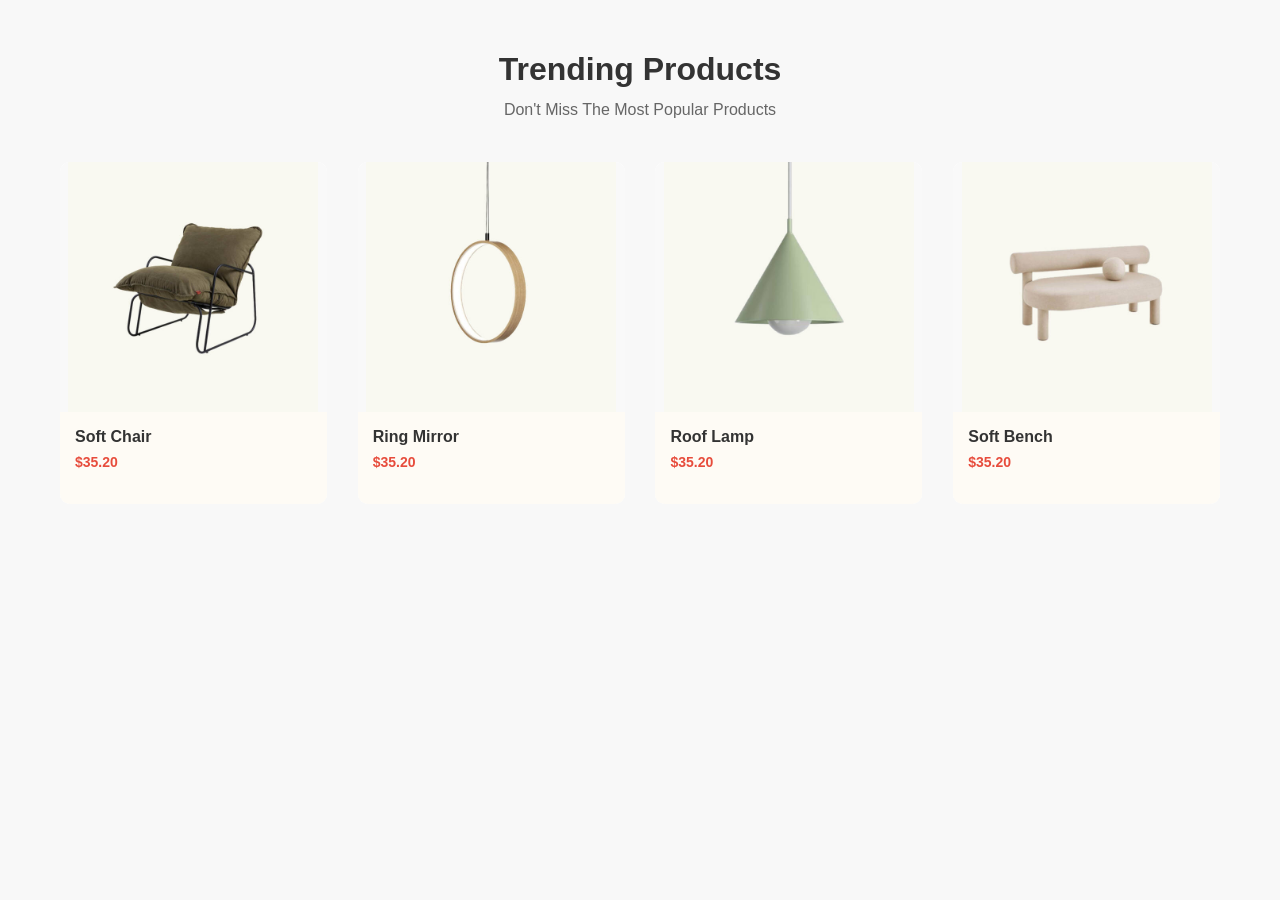
<file: ahmed-Ecommerce 2/Section 3/Ecommerce 2/index.html>
<!DOCTYPE html>
<html lang="en">
<head>
    <meta charset="UTF-8">
    <meta name="viewport" content="width=device-width, initial-scale=1.0">
    <title>Trending Products</title>
    <link rel="stylesheet" href="css/bootstrap.css">
    <link rel="stylesheet" href="css/style.css">
   
</head>
<body>
<!--------------------Trending Products-----------------> 
<!----------------Section 5------------------------------->
    <div class="container">
        <div class="section-title">
            <h2>Trending Products</h2>
            <p>Don't Miss The Most Popular Products</p>
        </div>
        <div class="product-grid">
            <div class="product-item">
                <div class="product-thumb">
                    <img src="photos/Soft Chair.jpg" alt="Soft Chair">
                </div>
                <div class="product-info">
                    <div>
                        <h3 class="product-title">Soft Chair</h3>
                        <p class="product-price">$35.20</p>
                    </div>
                    <div class="add-to-cart">Add to Cart</div>
                </div>
            </div>

            <div class="product-item">
                <div class="product-thumb">
                    <img src="photos/Ring Mirror.jpg" alt="Ring Mirror">
                </div>
                <div class="product-info">
                    <div>
                        <h3 class="product-title">Ring Mirror</h3>
                        <p class="product-price">$35.20</p>
                    </div>
                    <div class="add-to-cart">Add to Cart</div>
                </div>
            </div>

            <div class="product-item">
                <div class="product-thumb">
                    <img src="photos/Roof Lamp.jpg" alt="Roof Lamp">
                </div>
                <div class="product-info">
                    <div>
                        <h3 class="product-title">Roof Lamp</h3>
                        <p class="product-price">$35.20</p>
                    </div>
                    <div class="add-to-cart">Add to Cart</div>
                </div>
            </div>

            <div class="product-item">
                <div class="product-thumb">
                    <img src="photos/Soft Bench.jpg" alt="Soft Bench">
                </div>
                <div class="product-info">
                    <div>
                        <h3 class="product-title">Soft Bench</h3>
                        <p class="product-price">$35.20</p>
                    </div>
                    <div class="add-to-cart">Add to Cart</div>
                </div>
            </div>
        </div>
    </div>
    <script src="js/bootstrap.js"></script>
    <script src="js/jquery-3.7.1.min.js"></script>
    <script src="js/text.js"></script>
</body>
</html>
</file>
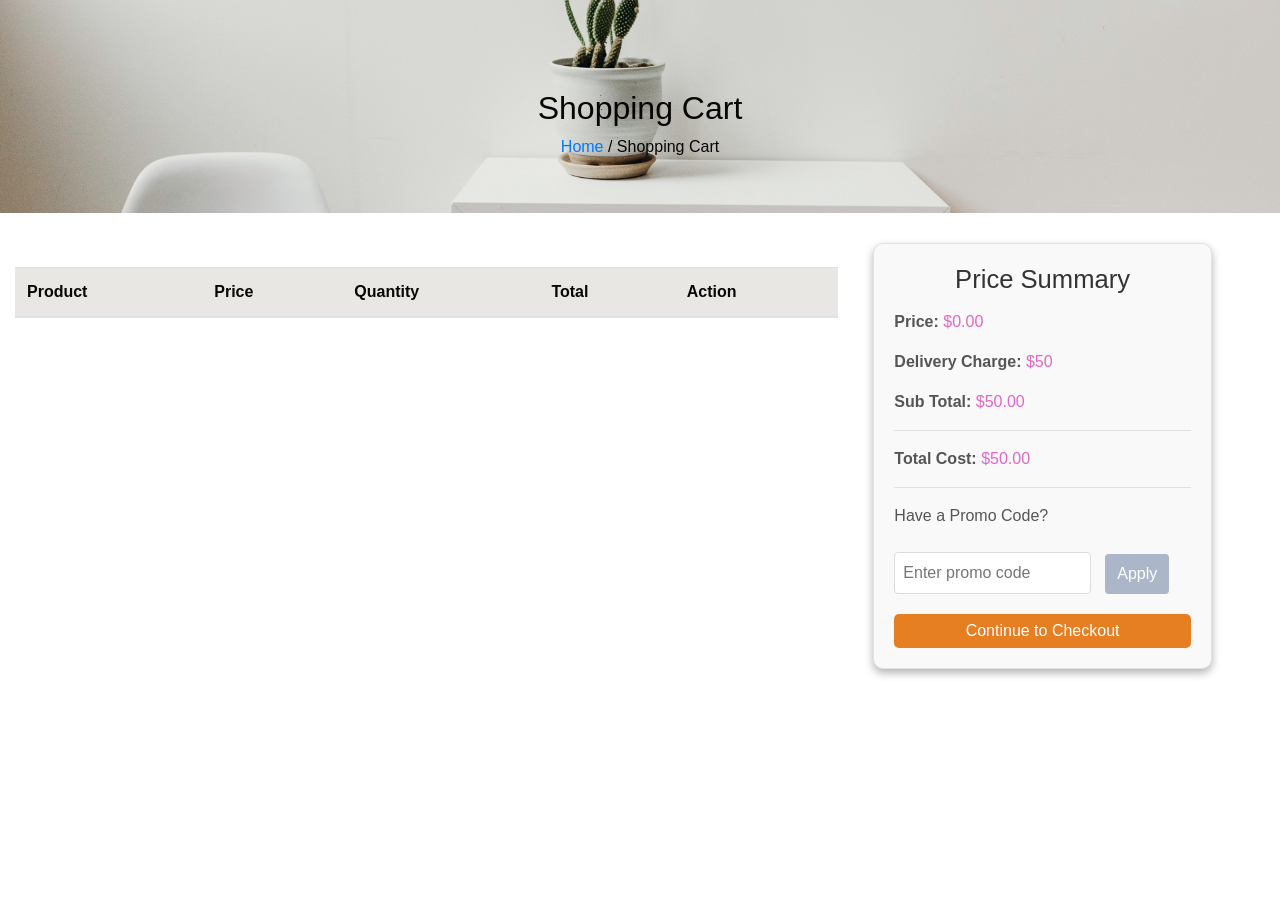
<file: Section 3/cart.html>
<!DOCTYPE html>
<html lang="en">

<head>
    <meta charset="UTF-8">
    <meta name="viewport" content="width=device-width, initial-scale=1.0">
    <title>Top Selling Products</title>
    <!-- Owl Carousel CSS -->
    <link rel="stylesheet" href="https://cdnjs.cloudflare.com/ajax/libs/OwlCarousel2/2.3.4/assets/owl.carousel.min.css">
    <link rel="stylesheet"
        href="https://cdnjs.cloudflare.com/ajax/libs/OwlCarousel2/2.3.4/assets/owl.theme.default.min.css">
    <!-- Bootstrap CSS -->
    <link rel="stylesheet" href="https://maxcdn.bootstrapcdn.com/bootstrap/4.5.2/css/bootstrap.min.css">
    <!-- Font Awesome CSS -->
    <link rel="stylesheet" href="https://cdnjs.cloudflare.com/ajax/libs/font-awesome/5.15.4/css/all.min.css">
    <!----Css-->
    <link rel="stylesheet" href="style.css">
</head>

<body>
    <div class="container-fluid">
        <div class="row">
            <div class="text-center position-relative">
                <img src="photos/bread-bg.png" alt="Shopping Cart" class="img-fluid">
                <div class="header-text">
                    <h2 class="my-2">Shopping Cart</h2>
                    <p><a href="index1.html">Home</a> / Shopping Cart</p>
                </div>
            </div>
            <div class="col-md-8 mt-4">
                <table class="table table-hover">
                    <thead>
                        <tr>
                            <th>Product</th>
                            <th>Price</th>
                            <th>Quantity</th>
                            <th>Total</th>
                            <th>Action</th>
                        </tr>
                    </thead>
                    <tbody>
                        <tr>
                            <!-- <td>Stylish Sofa</td>
                            <td>$50</td>
                            <td>
                                <input type="number" value="1" class="quantity form-control">
                            </td>
                            <td class="total">$50</td>
                            <td><button class="btn btn-danger remove"><i class="fas fa-trash-alt"></i></button></td> -->
                        </tr>
                        <tr>
                            <!-- <td>Trendy Armchair</td>
                            <td>$50</td>
                            <td>
                                <input type="number" value="1" class="quantity form-control">
                            </td>
                            <td class="total">$50</td>
                            <td><button class="btn btn-danger remove"><i class="fas fa-trash-alt"></i></button></td> -->
                        </tr>
                    </tbody>
                </table>
            </div>
            <div class="cart-summary">
                <h5 class="summary-title">Price Summary</h5>
                <div class="summary-details">
                    <div class="total-box">
                        <p class="price-label">Price: <span id="price" class="price-value">$0</span></p>
                    </div>
                    <div class="total-box">
                        <p class="price-label">Delivery Charge: <span id="delivery" class="price-value">$50</span></p>
                    </div>
                    <div class="total-box">
                        <p class="price-label">Sub Total: <span id="subtotal" class="price-value">$0</span></p>
                    </div>
                    <hr class="summary-divider">
                    <div class="total-cost">
                        <p class="price-label">Total Cost: <span id="total-cost" class="total-value">$0</span></p>
                    </div>
                    <hr class="summary-divider">
                    <div class="promo-code">
                        <p class="promo-label">Have a Promo Code?</p>
                        <input type="text" placeholder="Enter promo code" class="promo-input">
                        <button class="btn promo-btn">Apply</button>
                    </div>
                </div>
                <button id="checkout-btn" class="btn btn-custom btn-block mt-3">Continue to Checkout</button>
            </div>
        </div>
    </div>
    </div>



    <!-- jQuery -->
    <script src="https://code.jquery.com/jquery-3.5.1.min.js"></script>
    <!-- Bootstrap JS -->
    <script src="https://maxcdn.bootstrapcdn.com/bootstrap/4.5.2/js/bootstrap.min.js"></script>
    <!-- Owl Carousel JS -->
    <script src="https://cdnjs.cloudflare.com/ajax/libs/OwlCarousel2/2.3.4/owl.carousel.min.js"></script>
    <!----jS---->
    <script src="ziko.js"></script>

</body>

</html>
</file>
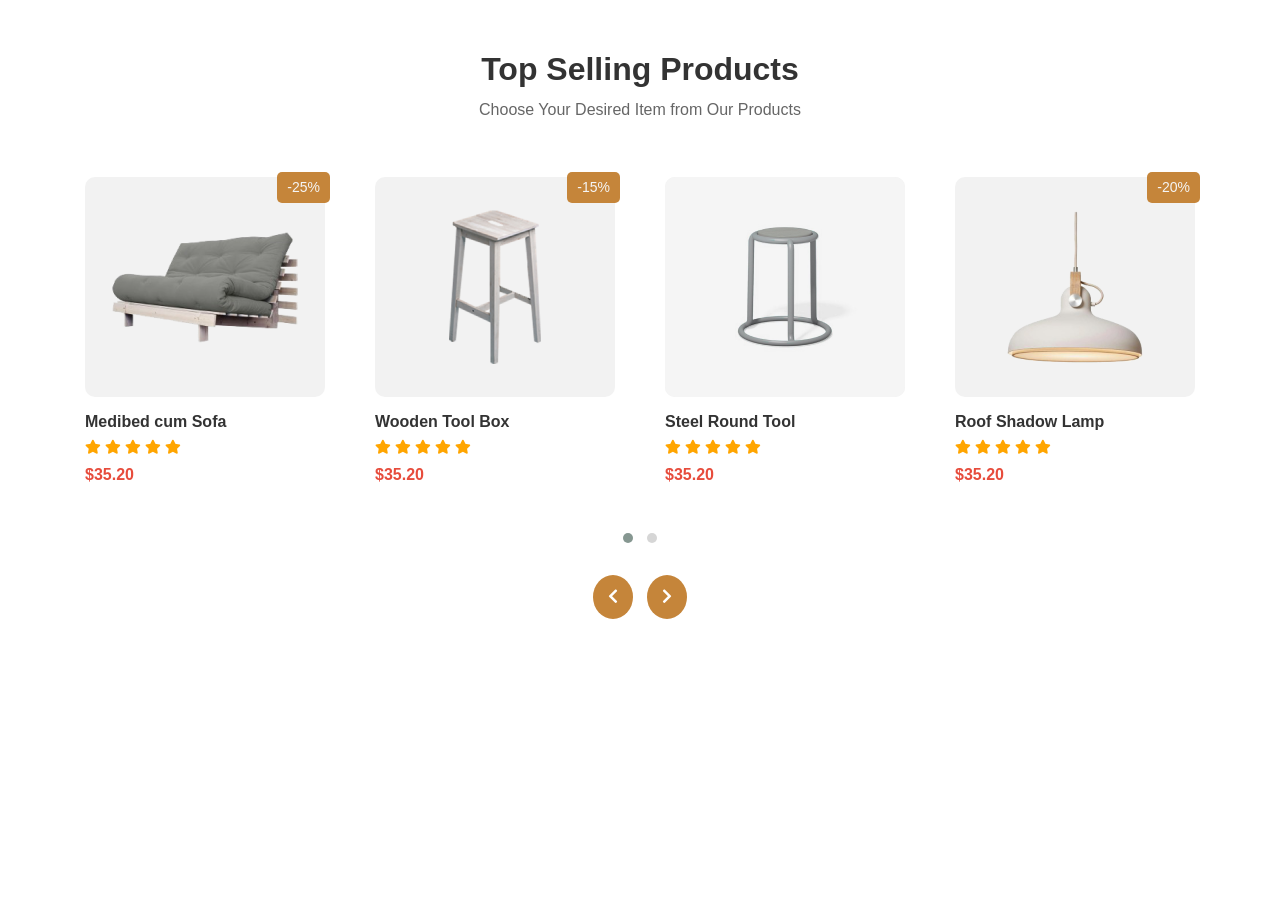
<file: Section 3/index1.html>
<!DOCTYPE html>
<html lang="en">

<head>
    <meta charset="UTF-8">
    <meta name="viewport" content="width=device-width, initial-scale=1.0">
    <title>Top Selling Products</title>
    <!-- Owl Carousel CSS -->
    <link rel="stylesheet" href="https://cdnjs.cloudflare.com/ajax/libs/OwlCarousel2/2.3.4/assets/owl.carousel.min.css">
    <link rel="stylesheet"
        href="https://cdnjs.cloudflare.com/ajax/libs/OwlCarousel2/2.3.4/assets/owl.theme.default.min.css">
    <!-- Bootstrap CSS -->
    <link rel="stylesheet" href="https://maxcdn.bootstrapcdn.com/bootstrap/4.5.2/css/bootstrap.min.css">
    <!-- Font Awesome CSS -->
    <link rel="stylesheet" href="https://cdnjs.cloudflare.com/ajax/libs/font-awesome/5.15.4/css/all.min.css">
    <!----Css-->
    <link rel="stylesheet" href="style.css">
</head>

<body>
  <!-----------------Section 3------------------------------>
    <div class="container">
        <div class="section-title">
            <h2>Top Selling Products</h2>
            <p>Choose Your Desired Item from Our Products</p>
        </div>
        <div class="owl-carousel owl-theme" id="owl-demo">
            <!-- Product 1 -->
            <div class="item">
                <div class="discount-icon">-25%</div>
                <div class="top-prod-thumb">
                    <img src="photos/cum sofa.png" alt="Medibed cum Sofa">
                    <ul class="top-prod-thumb-icons">
                        <li class="icon-list">
                            <i class="fas fa-shopping-cart" onclick="addToCart('Medibed cum Sofa', 35.20,'photos/cum sofa.png')"></i>
                        </li>
                        <li class="icon-list"><i class="fas fa-heart"></i></li>
                        <li class="icon-list"><i class="fas fa-eye"></i></li>
                    </ul>
                </div>
                <div class="top-prod-content">
                    <h4 class="top-product-title">Medibed cum Sofa</h4>
                    <div class="stars">
                        <i class="fas fa-star"></i>
                        <i class="fas fa-star"></i>
                        <i class="fas fa-star"></i>
                        <i class="fas fa-star"></i>
                        <i class="fas fa-star"></i>
                    </div>
                    <p class="product-price">$35.20</p>
                </div>
            </div>
            <!-- Product 2 -->
            <div class="item">
                <div class="discount-icon">-15%</div>
                <div class="top-prod-thumb">
                    <img src="photos/tool box.png" alt="Wooden Tool Box">
                    <ul class="top-prod-thumb-icons">
                        <li class="icon-list">
                            <i class="fas fa-shopping-cart" onclick="addToCart('Wooden Tool Box', 35.20, 'photos/tool box.png')"></i>
                        </li>
                        <li class="icon-list"><i class="fas fa-heart"></i></li>
                        <li class="icon-list"><i class="fas fa-eye"></i></li>
                    </ul>
                </div>
                <div class="top-prod-content">
                    <h4 class="top-product-title">Wooden Tool Box</h4>
                    <div class="stars">
                        <i class="fas fa-star"></i>
                        <i class="fas fa-star"></i>
                        <i class="fas fa-star"></i>
                        <i class="fas fa-star"></i>
                        <i class="fas fa-star"></i>
                    </div>
                    <p class="product-price">$35.20</p>
                </div>
            </div>
            <!-- Product 3 -->
            <div class="item">
                <!-- <div class="discount-icon">-10%</div> -->
                <div class="top-prod-thumb">
                    <img src="photos/steel round tool.png" alt="Steel Round Tool">
                    <ul class="top-prod-thumb-icons">
                        <li class="icon-list">
                            <i class="fas fa-shopping-cart" onclick="addToCart('Steel Round Tool', 35.20, 'photos/steel round tool.png')"></i>
                        </li>
                        <li class="icon-list"><i class="fas fa-heart"></i></li>
                        <li class="icon-list"><i class="fas fa-eye"></i></li>
                    </ul>
                </div>
                <div class="top-prod-content">
                    <h4 class="top-product-title">Steel Round Tool</h4>
                    <div class="stars">
                        <i class="fas fa-star"></i>
                        <i class="fas fa-star"></i>
                        <i class="fas fa-star"></i>
                        <i class="fas fa-star"></i>
                        <i class="fas fa-star"></i>
                    </div>
                    <p class="product-price">$35.20</p>
                </div>
            </div>
            <!-- Product 4 -->
            <div class="item">
                <div class="discount-icon">-20%</div>
                <div class="top-prod-thumb">
                    <img src="photos/roof shadow lamp.png" alt="Roof Shadow Lamp">
                    <ul class="top-prod-thumb-icons">
                        <li class="icon-list">
                            <i class="fas fa-shopping-cart" onclick="addToCart('Roof Shadow Lamp', 35.20, 'photos/roof shadow lamp.png')"></i>
                        </li>
                        <li class="icon-list"><i class="fas fa-heart"></i></li>
                        <li class="icon-list"><i class="fas fa-eye"></i></li>
                    </ul>
                </div>
                <div class="top-prod-content">
                    <h4 class="top-product-title">Roof Shadow Lamp</h4>
                    <div class="stars">
                        <i class="fas fa-star"></i>
                        <i class="fas fa-star"></i>
                        <i class="fas fa-star"></i>
                        <i class="fas fa-star"></i>
                        <i class="fas fa-star"></i>
                    </div>
                    <p class="product-price">$35.20</p>
                </div>
            </div>
            <!-- Product 5 -->
            <div class="item">
                <div class="discount-icon">New</div>
                <div class="top-prod-thumb">
                    <img src="photos/Armchair.png" alt="New trendy Armchair">
                    <ul class="top-prod-thumb-icons">
                        <li class="icon-list">
                            <i class="fas fa-shopping-cart" onclick="addToCart('New trendy Armchair', 35.20, 'photos/Armchair.png')"></i>
                        </li>
                        <li class="icon-list"><i class="fas fa-heart"></i></li>
                        <li class="icon-list"><i class="fas fa-eye"></i></li>
                    </ul>
                </div>
                <div class="top-prod-content">
                    <h4 class="top-product-title">New trendy Armchair</h4>
                    <div class="stars">
                        <i class="fas fa-star"></i>
                        <i class="fas fa-star"></i>
                        <i class="fas fa-star"></i>
                        <i class="fas fa-star"></i>
                        <i class="fas fa-star"></i>
                    </div>
                    <p class="product-price">$35.20</p>
                </div>
            </div>
            <!-- Product 6 -->
            <div class="item">
                <div class="discount-icon">Hot</div>
                <div class="top-prod-thumb">
                    <img src="photos/Round chair.png" alt="Tulip Round chair">
                    <ul class="top-prod-thumb-icons">
                        <li class="icon-list">
                            <i class="fas fa-shopping-cart" onclick="addToCart('Tulip Round chair', 35.20, 'photos/Round chair.png')"></i>
                        </li>
                        <li class="icon-list"><i class="fas fa-heart"></i></li>
                        <li class="icon-list"><i class="fas fa-eye"></i></li>
                    </ul>
                </div>
                <div class="top-prod-content">
                    <h4 class="top-product-title">Tulip Round chair</h4>
                    <div class="stars">
                        <i class="fas fa-star"></i>
                        <i class="fas fa-star"></i>
                        <i class="fas fa-star"></i>
                        <i class="fas fa-star"></i>
                        <i class="fas fa-star"></i>
                    </div>
                    <p class="product-price">$35.20</p>
                </div>
            </div>
            <!-- Product 7 -->
            <div class="item">
                <div class="discount-icon">-20%</div>
                <div class="top-prod-thumb">
                    <img src="photos/wooden chair.png" alt="Deluxe Wooden chair">
                    <ul class="top-prod-thumb-icons">
                        <li class="icon-list">
                            <i class="fas fa-shopping-cart" onclick="addToCart('Deluxe Wooden chair', 35.20, 'photos/wooden chair.png')"></i>
                        </li>
                        <li class="icon-list"><i class="fas fa-heart"></i></li>
                        <li class="icon-list"><i class="fas fa-eye"></i></li>
                    </ul>
                </div>
                <div class="top-prod-content">
                    <h4 class="top-product-title">Deluxe Wooden chair</h4>
                    <div class="stars">
                        <i class="fas fa-star"></i>
                        <i class="fas fa-star"></i>
                        <i class="fas fa-star"></i>
                        <i class="fas fa-star"></i>
                        <i class="fas fa-star"></i>
                    </div>
                    <p class="product-price">$35.20</p>
                </div>
            </div>
            <!-- Product 8 -->
            <div class="item">
                <div class="discount-icon">-20%</div>
                <div class="top-prod-thumb">
                    <img src="photos/anchor trendy .png" alt="Anchor Trendy Rack">
                    <ul class="top-prod-thumb-icons">
                        <li class="icon-list">
                            <i class="fas fa-shopping-cart add-to-cart" onclick="addToCart('Anchor Trendy Rack', 35.20, 'photos/anchor trendy .png')"></i>
                        </li>
                        <li class="icon-list"><i class="fas fa-heart"></i></li>
                        <li class="icon-list"><i class="fas fa-eye"></i></li>
                    </ul>
                </div>
                <div class="top-prod-content">
                    <h4 class="top-product-title">Anchor Trendy Rack</h4>
                    <div class="stars">
                        <i class="fas fa-star"></i>
                        <i class="fas fa-star"></i>
                        <i class="fas fa-star"></i>
                        <i class="fas fa-star"></i>
                        <i class="fas fa-star"></i>
                    </div>
                    <p class="product-price">$35.20</p>
                </div>
            </div>
        </div>
        <!-------btn---------->
        <div class="navigation">
            <div class="custom-prev"><i class="fas fa-chevron-left"></i></div>
            <div class="custom-next"><i class="fas fa-chevron-right"></i></div>
        </div>
    </div>

    <!-- jQuery -->
    <script src="https://code.jquery.com/jquery-3.5.1.min.js"></script>
    <!-- Bootstrap JS -->
    <script src="https://maxcdn.bootstrapcdn.com/bootstrap/4.5.2/js/bootstrap.min.js"></script>
    <!-- Owl Carousel JS -->
    <script src="https://cdnjs.cloudflare.com/ajax/libs/OwlCarousel2/2.3.4/owl.carousel.min.js"></script>
    <!----jS---->
    <script src="ziko.js"></script>
    

</body>

</html>
</file>
<file: ahmed-Ecommerce 2/Section 3/Ecommerce 2/css/style.css>
body {
    font-family: Arial, sans-serif;
    background-color: #f8f8f8;
    margin: 0;
    padding: 0;
}

.container {
    max-width: 1200px;
    margin: 50px auto;
    padding: 0 20px;
}

.section-title {
    text-align: center;
    margin-bottom: 40px;
}

.section-title h2 {
    font-size: 32px;
    font-weight: bold;
    color: #333;
    margin-bottom: 10px;
}

.section-title p {
    font-size: 16px;
    color: #666;
}

.product-grid {
    display: flex;
    justify-content: space-between;
    gap: 20px;
}

.product-item {
    background-color: #fff;
    border-radius: 10px;
    overflow: hidden;
    transition: transform 0.3s ease, box-shadow 0.3s ease;
    width: 23%;
    text-align: left;
    position: relative;
}

.product-item:hover {
    transform: translateY(-10px);
    box-shadow: 0 8px 20px rgba(0, 0, 0, 0.1);
}

.product-thumb {
    width: 100%;
    height: 250px;
    overflow: hidden;
    background-color: #f9f9f9;
    position: relative;
}

.product-thumb img {
    width: 100%;
    height: 100%;
    object-fit: contain;
    transition: transform 0.3s ease;
}

.product-item:hover .product-thumb img {
    transform: scale(1.1);
}

.product-info {
    padding: 15px;
    background-color: rgba(254, 250, 243, 0.8);
    transition: background-color 0.3s ease;
    position: relative;
    display: flex;
    justify-content: space-between;
    align-items: center;
}

.product-title {
    font-size: 16px;
    color: #333;
    margin-bottom: 5px;
    font-weight: bold;
}

.product-price {
    font-size: 14px;
    color: #e74c3c;
    font-weight: bold;
}

.add-to-cart {
position: absolute;
bottom: 15px;
right: -100px; 
background-color: #C5853A; 
color: white;
padding: 10px 20px;
transition: all 0.5s ease; 
opacity: 0;
cursor: pointer;
}

.product-item:hover .add-to-cart {
right: 15px; 
opacity: 1;
}

.add-to-cart:active {
background-color: #5a4720; 
transition: background-color 0.2s ease;
}


.product-item:hover .product-info {
    background-color: rgba(254, 250, 243, 1);
}

@media (max-width: 992px) {
    .product-grid {
        flex-wrap: wrap;
        justify-content: center;
    }

    .product-item {
        width: 45%;
        margin-bottom: 20px;
    }
}

@media (max-width: 768px) {
    .product-item {
        width: 100%;
    }
}
</file>
<file: Section 3/style.css>
body {
    font-family: Arial, sans-serif;
    background-color: white;
    margin: 0;
    padding: 0;
}

.container {
    padding: 50px 0;
}

.section-title {
    text-align: center;
    margin-bottom: 40px;
}

.section-title h2 {
    font-size: 32px;
    font-weight: bold;
    color: #333;
    margin-bottom: 10px;
}

.section-title p {
    font-size: 16px;
    color: #666;
}

.owl-carousel .item {
    position: relative;
    text-align: center;
    padding: 15px;
    background-color: #fff;
    border-radius: 10px;
    /* box-shadow: 0px 5px 10px rgba(0, 0, 0, 0.1); */
    transition: transform 0.3s ease;
}

.owl-carousel .item:hover {
    transform: translateY(-10px);
    /* box-shadow: 0px 10px 20px rgba(0, 0, 0, 0.2); */
}

.top-prod-thumb {
    position: relative;
    width: 100%;
    height: 220px;
    overflow: hidden;
    border-radius: 10px;
    background-color: #F2F2F2;
}

.top-prod-thumb img {
    width: 100%;
    height: 100%;
    object-fit: none;
    transition: transform 0.3s ease;
}

.owl-carousel .item:hover .top-prod-thumb img {
    transform: scale(1.1);
}

.top-prod-thumb-icons {
    position: absolute;
    bottom: 10px;
    left: 50%;
    transform: translateX(-50%);
    display: flex;
    gap: 10px;
    opacity: 0;
    transition: opacity 0.3s ease;
    list-style: none;
    padding: 0;
    margin: 0;
}

.owl-carousel .item:hover .top-prod-thumb-icons {
    opacity: 1;
}

.icon-list {
    background-color: rgba(255, 255, 255, 0.9);
    border-radius: 50%;
    padding: 10px;
    transition: background-color 0.3s ease, color 0.3s ease;
    cursor: pointer;
}

.icon-list:hover {
    background-color: #C5853A;
    color: #fff;
}


.discount-icon {
    position: absolute;
    top: 10px;
    right: 10px;
    background-color: #C5853A;
    color: whitesmoke;
    padding: 5px 10px;
    border-radius: 5px;
    font-size: 14px;
    z-index: 10;
}

.top-prod-content {
    text-align: left;
    margin-top: 15px;
}

.top-product-title {
    font-size: 16px;
    font-weight: 600;
    color: #333;
    margin-bottom: 5px;
}

.stars {
    color: orange;
    font-size: 14px;
    margin-bottom: 5px;
}

.product-price {
    color: #e74c3c;
    font-weight: bold;
    font-size: 16px;
}

.navigation {
    text-align: center;
    margin-top: 20px;
}

.custom-prev,
.custom-next {
    display: inline-block;
    background-color: #C5853A;
    color: white;
    padding: 10px 15px;
    cursor: pointer;
    margin: 0 5px;
    border-radius: 50%;
    transition: background-color 0.3s ease, transform 0.2s ease;
}

.custom-prev:hover,
.custom-next:hover {
    background-color: #a65e1b;
    transform: scale(1.1);
}

/* Responsive Adjustments */
@media (max-width: 992px) {
    .owl-carousel .item {
        max-width: 220px;
        height: 360px;
    }

    .top-prod-thumb {
        height: 200px;
    }
}

@media (max-width: 768px) {
    .owl-carousel .item {
        max-width: 100%;
        height: auto;
    }

    .top-prod-thumb {
        height: 180px;
    }
}
/* ***************************************** */
 /* الهيدر الخاص بـ Shopping Cart */
 
 .text-center {
    position: relative;
    margin-bottom: 30px; /* Add margin for spacing */
}

.img-fluid {
    width: 100%; /* Make the image full width */
    height: auto;
    /* border-radius: 10px;  */
}

.header-text {
    position: absolute;
    top: 60%;
    left: 50%;
    transform: translate(-50%, -50%);
    color: rgb(7, 4, 4);
    text-align: center;
    padding: 20px; /* Add padding for better spacing */
    border-radius: 10px; /* Rounded corners */
}
table thead tr {
    background-color: #e9e7e4; /* لون الخلفية */
    color: rgb(10, 6, 6); /* لون النص */
}

table thead th {
    padding: 10px; /* زيادة padding */
    text-align: left; /* محاذاة النص إلى اليسار */
    font-weight:bolder;
}

.cart-summary {
    background: #f9f9f9; 
    border: 1px solid #e2e2e2; 
    padding: 20px; 
    border-radius: 10px; 
    box-shadow: 0 4px 8px rgba(0, 0, 0, 0.3); 
    transition: box-shadow 0.3s; 
    margin-left: 20px; /* إضافة مسافة من اليسار */
}


.cart-summary:hover {
    box-shadow: 0 6px 12px rgba(0, 0, 0, 0.5); /* تأثير ظل عند المرور */
}

.summary-title {
    font-size: 1.6rem; /* حجم خط العنوان */
    color: #333; /* لون غامق */
    text-align: center; /* توسيط العنوان */
    margin-bottom: 15px; /* مسافة أسفل */
}

.summary-details {
    margin-bottom: 20px; /* مسافة أسفل */
}

.price-label {
    font-weight: bold; /* نص عريض */
    color: #555; /* لون خفيف للنص */
}

.price-value, .total-value {
    color: #e366c4; /* لون أزرق للقيم */
    font-weight:lighter; /* نص عريض للقيم */
}

.promo-label {
    margin-top: 15px; /* مسافة فوق */
    font-size: 1rem; /* حجم خط بسيط */
    color: #555; /* لون خفيف */
}

.promo-input {
    width: calc(100% - 100px); /* عرض كامل مع ترك مساحة للزر */
    padding: 8px; /* حشو داخلي */
    border: 1px solid #ddd; /* إطار خفيف */
    border-radius: 4px; /* زوايا مدورة */
    margin-top: 8px; /* مسافة فوق */
}

.promo-btn {
    background-color: #abb6c9; /* لون زر الترويج */
    color: white; /* لون النص */
    padding: 8px 12px; /* حشو داخلي */
    border: none; /* لا إطار */
    border-radius: 4px; /* زوايا مدورة */
    cursor: pointer; /* مؤشر الفأرة */
    margin-left: 10px; /* مسافة يسار */
    transition: background-color 0.3s; /* تأثير تغيير اللون */
}

.promo-btn:hover {
    background-color: #9176d6; /* لون زر الترويج عند المرور */
}

.btn-custom {
    background-color: #e67e22; /* لون الزر */
    border: none; /* لا إطار */
    color: white; /* لون النص */
    padding: 10px; /* حشو داخلي */
    border-radius: 4px; /* زوايا مدورة */
    cursor: pointer; /* مؤشر الفأرة */
    transition: background-color 0.3s; /* تأثير تغيير اللون */
}

.btn-custom:hover {
    background-color: #d86b1f; /* لون الزر عند المرور */
}


.quantity {
    width: 60px; /* جعل العرض أصغر */
    padding: 5px; /* تقليل الحشو */
}


.btn-custom {
    border: none;
    color: white;
    padding: 10px;
    border-radius: 5px; /* Rounded corners */
}

.btn-custom:hover {
    background-color: #d95f11; /* Darker shade on hover */
}

.btn-custom, .btn-danger {
    color: white; /* لون النص أبيض */
    border: none; /* إزالة الحدود */
    padding: 5px 10px; /* ضبط padding */
    border-radius: 5px; /* إضافة انحناء */
    transition: background-color 0.3s; /* تأثير عند التمرير */
}

.btn-custom:hover, .btn-danger:hover {
    background-color: #b3742f; /* لون أفتح عند التمرير */
}
</file>
